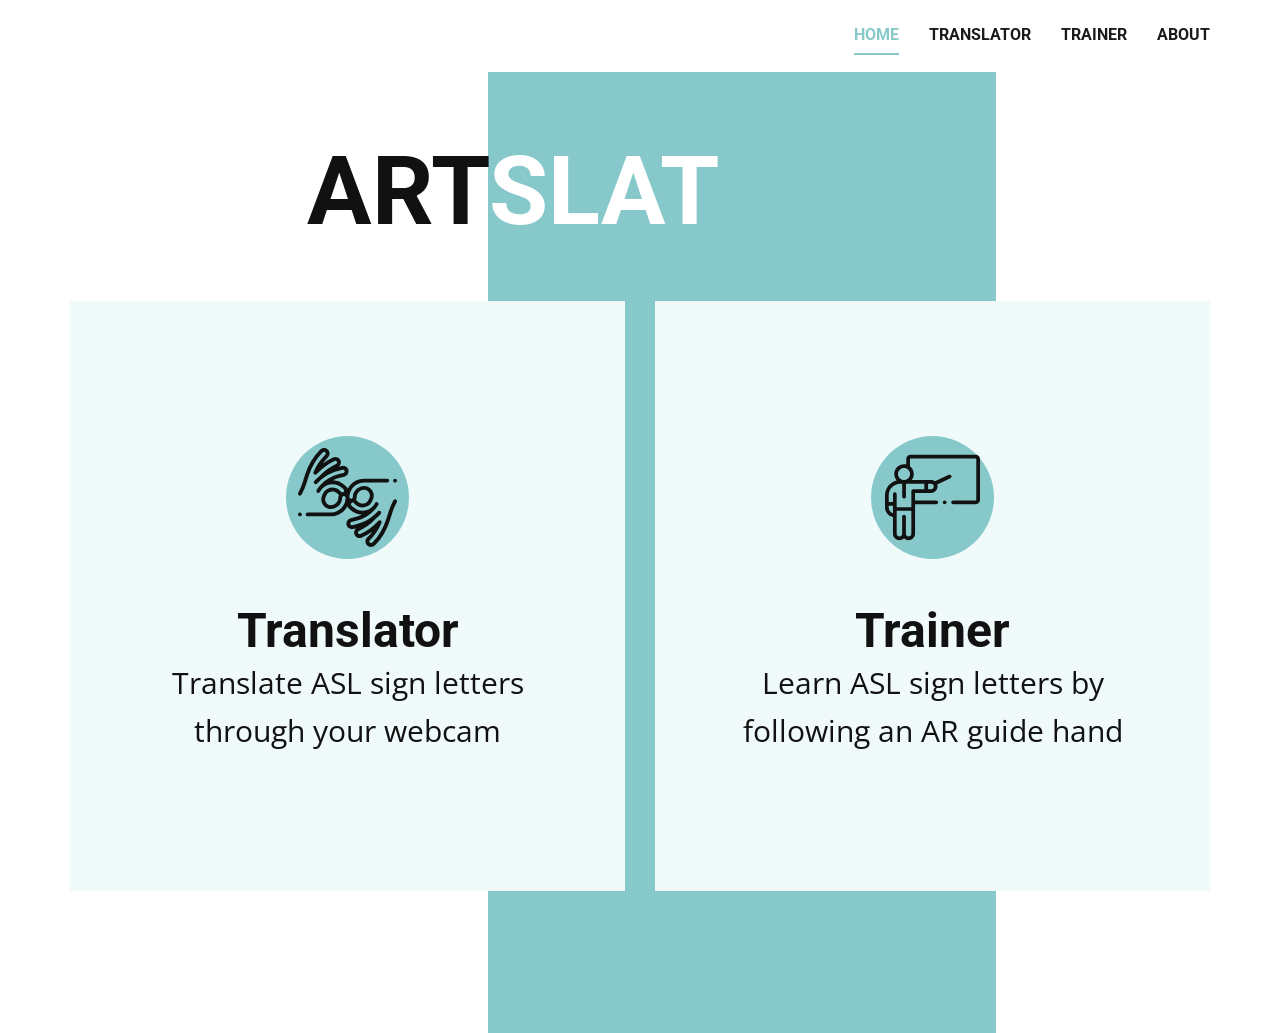
<file: JS_Soln/website_html/index.html>
<!DOCTYPE html>
<html style="font-size: 16px;">
  <head>
    <meta name="viewport" content="width=device-width, initial-scale=1.0">
    <meta charset="utf-8">
    <meta name="keywords" content="ARTSLAT, ARTSLAT">
    <meta name="description" content="">
    <meta name="page_type" content="np-template-header-footer-from-plugin">
    <title>Home</title>
    <link rel="stylesheet" href="nicepage.css" media="screen">
    <link rel="stylesheet" href="index.css" media="screen">
    <script class="u-script" type="text/javascript" src="jquery-1.9.1.min.js" defer=""></script>
    <script class="u-script" type="text/javascript" src="nicepage.js" defer=""></script>
    <link href='https://fonts.googleapis.com/css?family=Raleway' rel='stylesheet'>
    <link id="u-theme-google-font" rel="stylesheet" href="https://fonts.googleapis.com/css?family=Roboto:100,100i,300,300i,400,400i,500,500i,700,700i,900,900i|Open+Sans:300,300i,400,400i,600,600i,700,700i,800,800i">
    <link id="u-page-google-font" rel="stylesheet" href="https://fonts.googleapis.com/css?family=Roboto:100,100i,300,300i,400,400i,500,500i,700,700i,900,900i">
    
    
    
    <script type="application/ld+json">{
		"@context": "http://schema.org",
		"@type": "Organization",
		"name": "",
		"logo": "images/default-logo.png"
}</script>
    <meta name="theme-color" content="#f15048">
    <meta property="og:title" content="Home">
    <meta property="og:type" content="website">
  </head>
  <body class="u-body"><header class="u-clearfix u-header u-header" id="sec-2bc8"><div class="u-clearfix u-sheet u-sheet-1">
        <nav class="u-align-left u-menu u-menu-dropdown u-nav-spacing-25 u-offcanvas u-menu-1">
          <div class="menu-collapse" style="font-size: 1rem; letter-spacing: 0px; font-weight: 700; text-transform: uppercase;">
            <a class="u-button-style u-custom-active-border-color u-custom-border u-custom-border-color u-custom-borders u-custom-color u-custom-hover-border-color u-custom-padding-bottom u-custom-text-active-color u-custom-text-color u-custom-text-hover-color u-custom-top-bottom-menu-spacing u-nav-link" href="#" style="padding: 0px; font-size: calc(1em + 0.5px);">
              <svg class="u-svg-link" preserveAspectRatio="xMidYMin slice" viewBox="0 0 302 302" style="undefined1"><use xlink:href="#svg-7b92"></use></svg>
              <svg xmlns="http://www.w3.org/2000/svg" xmlns:xlink="http://www.w3.org/1999/xlink" version="1.1" id="svg-7b92" x="0px" y="0px" viewBox="0 0 302 302" style="enable-background:new 0 0 302 302;" xml:space="preserve" class="u-svg-content"><g><rect y="36" width="302" height="30"></rect><rect y="236" width="302" height="30"></rect><rect y="136" width="302" height="30"></rect>
</g><g></g><g></g><g></g><g></g><g></g><g></g><g></g><g></g><g></g><g></g><g></g><g></g><g></g><g></g><g></g></svg>
            </a>
          </div>
          <div class="u-custom-menu u-nav-container">
            <ul class="u-custom-font u-heading-font u-nav u-spacing-30 u-unstyled u-nav-1"><li class="u-nav-item"><a class="u-border-2 u-border-active-palette-5-base u-border-hover-palette-5-base u-border-no-left u-border-no-right u-border-no-top u-button-style u-nav-link u-text-active-palette-5-base u-text-grey-90 u-text-hover-grey-90" href="index.html" style="padding: 10px 0px;">Home</a>
</li><li class="u-nav-item"><a class="u-border-2 u-border-active-palette-5-base u-border-hover-palette-5-base u-border-no-left u-border-no-right u-border-no-top u-button-style u-nav-link u-text-active-palette-5-base u-text-grey-90 u-text-hover-grey-90" href="translator.html" style="padding: 10px 0px;">Translator</a>
</li><li class="u-nav-item"><a class="u-border-2 u-border-active-palette-5-base u-border-hover-palette-5-base u-border-no-left u-border-no-right u-border-no-top u-button-style u-nav-link u-text-active-palette-5-base u-text-grey-90 u-text-hover-grey-90" href="trainer.html" style="padding: 10px 0px;">Trainer</a>
</li><li class="u-nav-item"><a class="u-border-2 u-border-active-palette-5-base u-border-hover-palette-5-base u-border-no-left u-border-no-right u-border-no-top u-button-style u-nav-link u-text-active-palette-5-base u-text-grey-90 u-text-hover-grey-90" href="About.html" style="padding: 10px 0px;">About</a>
</li></ul>
          </div>
          <div class="u-custom-menu u-nav-container-collapse">
            <div class="u-align-center u-black u-container-style u-inner-container-layout u-opacity u-opacity-95 u-sidenav">
              <div class="u-sidenav-overflow">
                <div class="u-menu-close"></div>
                <ul class="u-align-center u-nav u-popupmenu-items u-unstyled u-nav-2"><li class="u-nav-item"><a class="u-button-style u-nav-link" href="index.html" style="padding: 8px 0px;">Home</a>
</li><li class="u-nav-item"><a class="u-button-style u-nav-link" href="translator.html" style="padding: 8px 0px;">Translator</a>
</li><li class="u-nav-item"><a class="u-button-style u-nav-link" href="trainer.html" style="padding: 8px 0px;">Trainer</a>
</li><li class="u-nav-item"><a class="u-button-style u-nav-link" href="About.html" style="padding: 8px 0px;">About</a>
</li></ul>
              </div>
            </div>
            <div class="u-black u-menu-overlay u-opacity u-opacity-70"></div>
          </div>
        </nav>
        <a href="#" class="u-image u-logo u-image-1" src="">
          <img src="images/default-logo.png" class="u-logo-image u-logo-image-1">
        </a>
      </div></header> 
    <section class="u-border-no-bottom u-border-no-left u-border-no-right u-border-no-top u-clearfix u-white u-section-1" id="sec-a5e9">
      <div class="u-clearfix u-sheet u-sheet-1">
        <div class="u-align-left u-container-style u-expanded-height-lg u-expanded-height-xl u-group u-hidden-lg u-hidden-md u-hidden-sm u-hidden-xs u-palette-5-base u-shape-rectangle u-group-1">
          <div class="u-container-layout u-container-layout-1"></div>
        </div>
        <h1 class="u-text u-text-default u-text-1">
          <a class="u-active-none u-border-none u-btn u-button-link u-button-style u-hidden-lg u-hidden-md u-hidden-sm u-hidden-xs u-hover-none u-none u-text-body-color u-btn-1" href="index.html">ART<span class="u-text-white">SLAT</span>
          </a>
        </h1>
        <h1 class="u-custom-font u-font-roboto u-hidden-xl u-text u-text-default u-text-2">ARTSLAT</h1>
<!--          <p class="u-custom-font u-font-raleway u-text u-bryan">a real time sign language translator</p>-->
        <div class="u-clearfix u-gutter-30 u-layout-wrap u-layout-wrap-1">
          <div class="u-gutter-0 u-layout">
            <div class="u-layout-row">
              <div class="u-size-60">
                <div class="u-layout-row">
                  <div class="u-align-center u-container-style u-layout-cell u-palette-5-light-3 u-right-cell u-size-30 u-layout-cell-1" data-href="translator.html">
                    <div class="u-container-layout u-container-layout-2"><span class="u-icon u-icon-circle u-palette-5-base u-spacing-12 u-icon-1"><svg class="u-svg-link" preserveAspectRatio="xMidYMin slice" viewBox="0 0 512.00021 512" style=""><use xlink:href="#svg-c74e"></use></svg><svg class="u-svg-content" viewBox="0 0 512.00021 512" id="svg-c74e"><path d="m10 333.304688c-2.628906 0-5.210938 1.058593-7.070312 2.917968-1.859376 1.867188-2.92578175 4.4375-2.92578175 7.066406 0 2.640626 1.06640575 5.21875 2.92578175 7.078126 1.863281 1.859374 4.441406 2.917968 7.070312 2.917968s5.207031-1.058594 7.0625-2.917968c1.859375-1.871094 2.929688-4.4375 2.929688-7.078126 0-2.617187-1.066407-5.199218-2.929688-7.066406-1.855469-1.859375-4.433594-2.917968-7.0625-2.917968zm0 0"></path><path d="m501.996094 178.496094c2.636718 0 5.207031-1.066406 7.074218-2.925782 1.859376-1.871093 2.929688-4.441406 2.929688-7.078124 0-2.628907-1.070312-5.207032-2.929688-7.058594-1.867187-1.867188-4.4375-2.925782-7.074218-2.925782-2.632813 0-5.210938 1.058594-7.070313 2.925782-1.859375 1.851562-2.917969 4.429687-2.917969 7.058594 0 2.636718 1.058594 5.21875 2.917969 7.078124 1.859375 1.859376 4.4375 2.925782 7.070313 2.925782zm0 0"></path><path d="m506.507812 266.53125c-4.925781-2.492188-10.941406-.515625-13.429687 4.414062l-4.675781 9.25c-7.414063 14.667969-13.722656 30.039063-18.753906 45.683594l-14.875 46.289063c-13.867188 43.160156-37.390626 82.578125-68.023438 113.992187-.9375.957032-1.878906 1.914063-2.828125 2.859375-1.800781 1.800781-4.316406 2.785157-6.828125 2.777344-2.308594-.03125-4.414062-.925781-5.929688-2.519531-3.191406-3.363282-3.109374-8.757813.179688-12.027344 25.9375-25.800781 46.296875-55.976562 60.507812-89.6875 2.144532-5.089844-.238281-10.949219-5.328124-13.09375-4.300782-1.8125-9.144532-.378906-11.839844 3.175781-26.207032 28.355469-57.21875 51.035157-92.199219 67.40625-4.300781 2.015625-9.433594.152344-11.445313-4.144531-.976562-2.082031-1.082031-4.421875-.296874-6.582031.78125-2.164063 2.363281-3.890625 4.445312-4.867188 32.90625-15.402343 62.089844-36.734375 86.757812-63.398437 9.195313-7.683594 17.839844-16.117188 25.851563-25.261719 3.636719-4.152344 3.21875-10.46875-.933594-14.105469-4.152343-3.640625-10.46875-3.222656-14.105469.933594-28.535156 32.574219-65.824218 55.332031-107.84375 65.808594l-23.832031 5.941406c-2.226562.554688-4.542969.210938-6.511719-.972656-1.972656-1.1875-3.363281-3.066406-3.921874-5.300782-1.148438-4.605468 1.667968-9.285156 6.269531-10.433593l23.828125-5.941407c37.414062-9.328124 70.742187-29.253906 96.621094-57.71875 7.34375-7.0625 13.589843-15.417968 18.382812-24.871093 2.5-4.921875.53125-10.9375-4.390625-13.433594-4.925781-2.496094-10.941406-.53125-13.4375 4.390625-3.09375 6.097656-6.953125 11.613281-11.429687 16.464844-.621094.441406-1.203126.953125-1.726563 1.550781-.582031.664063-1.171875 1.316406-1.761719 1.972656-13.136718 12.386719-30.65625 19.539063-49.441406 19.539063-.023438 0-.042969 0-.0625 0-18.402344-.019532-36.1875-7.210938-50.082031-20.257813l-6.890625-6.46875c-3.566406-3.351562-3.988282-8.921875-.933594-12.414062 1.582031-1.808594 3.769531-2.871094 6.15625-2.988281 2.402344-.125 4.667969.722656 6.410156 2.359374l7.957032 7.46875c17.425781 16.363282 42.792968 19.480469 64.621093 7.9375 8.851563-4.683593 16.007813-12.039062 20.691407-21.273437l4.941406-9.75c5.164062-10.183594 6.679687-21.933594 4.265625-33.09375l-.1875-.863281c-4.929688-22.777344-25.425781-39.3125-48.730469-39.3125-31.929688 0-58.050781 25.976562-58.230469 57.902344-.027343 4.898437-4.011719 9.050781-8.703125 9.066406-.011718 0-.019531 0-.03125 0-2.328125 0-4.519531-.902344-6.167968-2.546875-1.660157-1.648438-2.570313-3.847657-2.570313-6.1875 0-41.746094 33.960937-75.707031 75.703125-75.707031h120.089844c5.519531 0 9.996094-4.472657 9.996094-9.996094 0-5.519532-4.476563-9.996094-9.996094-9.996094h-120.085938c-37.027344 0-69.210937 21.140625-85.113281 51.988281-1.546875-4.101562-4.023437-7.9375-7.457031-11.164062l-6.890625-6.46875c-16.953125-15.921875-38.570313-24.9375-61.125-25.609375 11.070312-5.453125 22.765625-9.746094 34.945312-12.785156l23.828125-5.941407c15.300782-3.816406 24.648438-19.367187 20.832032-34.671875-1.847657-7.410156-6.472657-13.660156-13.015626-17.59375-6.550781-3.9375-14.242187-5.085937-21.652343-3.238281l-14.84375 3.703125c3.980469-3.230469 7.027343-7.492188 8.820312-12.441406 2.601563-7.179688 2.25-14.949219-.984375-21.867188-6.6875-14.28125-23.75-20.46875-38.027344-13.78125-18.875 8.832032-36.664062 19.390625-53.257812 31.574219 8.097656-11.140625 17.089844-21.660156 26.96875-31.488281 10.929688-10.867188 11.1875-28.796875.578125-39.96875-5.257813-5.535156-12.417969-8.640625-20.160156-8.746094-7.878907-.078125-15.628907 3.039062-21.222657 8.625-1.011718 1.007812-2.011718 2.023438-3.011718 3.046875-32.78125 33.621094-57.933594 75.75-72.746094 121.835937l-14.875 46.285157c-4.710938 14.65625-10.617188 29.050781-17.5625 42.789062l-4.671875 9.25c-2.492187 4.925781-.515625 10.9375 4.410156 13.429688 1.445313.730469 2.984375 1.074219 4.5 1.074219 3.652344 0 7.171875-2.003907 8.929688-5.488282l4.675781-9.25c7.414062-14.667968 13.722656-30.039062 18.753906-45.6875l14.875-46.285156c13.867188-43.160156 37.390625-82.574219 68.019532-113.988281.9375-.960938 1.882812-1.917969 2.832031-2.867188 1.800781-1.796875 4.316406-2.808593 6.828125-2.773437 2.308594.03125 4.414062.925781 5.929687 2.519531 3.191407 3.363281 3.109375 8.757813-.179687 12.027344-25.9375 25.796875-46.296875 55.972656-60.507813 89.6875-2.148437 5.085937.238281 10.949219 5.328125 13.09375 4.296875 1.8125 9.144532.378906 11.839844-3.179688 26.207031-28.355469 57.222656-51.035156 92.199219-67.40625 4.296875-2.011719 9.433593-.148437 11.445312 4.148438.972657 2.082031 1.078125 4.421875.296875 6.582031-.785156 2.160156-2.363281 3.890625-4.445312 4.863281-32.910156 15.402344-62.09375 36.734375-86.761719 63.402344-9.195313 7.6875-17.839844 16.117187-25.847656 25.257813-3.636719 4.15625-3.21875 10.46875.933593 14.105468 4.152344 3.640625 10.46875 3.21875 14.105469-.933594 28.53125-32.574218 65.824219-55.332031 107.84375-65.808593l23.828125-5.941407c2.230469-.554687 4.546875-.210937 6.515625.972657 1.972657 1.183593 3.363281 3.066406 3.921875 5.296875 1.144532 4.609375-1.667968 9.289062-6.269531 10.4375l-23.832031 5.941406c-37.40625 9.328125-70.734375 29.25-96.613282 57.710938-7.34375 7.066406-13.59375 15.425781-18.386718 24.878906-2.5 4.921875-.53125 10.9375 4.390625 13.4375 4.925781 2.496094 10.9375.527344 13.4375-4.394532 3.089843-6.09375 6.945312-11.605468 11.417969-16.453124.625-.441407 1.210937-.960938 1.738281-1.5625.582031-.664063 1.171875-1.320313 1.761719-1.972657 13.136718-12.386719 30.65625-19.535156 49.445312-19.535156h.0625c18.398438.011719 36.183594 7.207031 50.078125 20.25l6.890625 6.472656c3.570312 3.351563 3.988281 8.921875.9375 12.414063-1.585938 1.808594-3.769531 2.871094-6.160156 2.988281-2.382813.117187-4.667969-.71875-6.410156-2.359375l-7.957032-7.46875c-17.425781-16.363281-42.792968-19.480469-64.621094-7.9375-8.851562 4.683594-16.007812 12.039062-20.691406 21.273438l-4.941406 9.746093c-5.164062 10.183594-6.679688 21.9375-4.265625 33.101563l.1875.859375c4.933594 22.777343 25.425781 39.308593 48.730469 39.308593 31.929687 0 58.050781-25.972656 58.230468-57.902343.027344-4.894531 4.015626-9.046875 8.703126-9.066407h.03125c2.328124 0 4.519531.90625 6.167968 2.546876 1.660156 1.652343 2.570313 3.851562 2.570313 6.191406 0 41.742187-33.960938 75.703125-75.703125 75.703125h-120.296875c-5.519531 0-9.996094 4.476562-9.996094 9.996093 0 5.519532 4.476563 9.996094 9.996094 9.996094h120.292969c37.027343 0 69.210937-21.140625 85.113281-51.984375 1.546875 4.097657 4.023437 7.9375 7.457031 11.164063l6.890625 6.46875c16.953125 15.917968 38.570313 24.9375 61.125 25.605468-11.070313 5.453126-22.765625 9.75-34.945313 12.785157l-23.828124 5.941406c-15.300782 3.816406-24.644532 19.367187-20.832032 34.671875 1.847656 7.414062 6.472656 13.660156 13.019532 17.597656 4.503906 2.707032 9.550781 4.097656 14.675781 4.097656 2.324219 0 4.664062-.285156 6.976562-.863281l14.84375-3.703125c-3.984375 3.234375-7.027343 7.496094-8.820312 12.441406-2.605469 7.183594-2.253907 14.949219.984375 21.871094 4.855468 10.375 15.183594 16.472656 25.949218 16.472656 4.054688 0 8.167969-.867187 12.078126-2.695312 18.871093-8.832031 36.660156-19.386719 53.257812-31.574219-8.101562 11.140625-17.09375 21.664063-26.972656 31.488281-10.925782 10.867188-11.183594 28.796876-.578125 39.96875 5.257812 5.535157 12.417969 8.640626 20.160156 8.746094h.382813c7.761718 0 15.335937-3.128906 20.839843-8.621094 1.011719-1.011718 2.015625-2.027343 3.011719-3.050781 32.78125-33.617187 57.9375-75.746093 72.746094-121.832031l14.875-46.289062c4.710937-14.652344 10.617187-29.046876 17.5625-42.785157l4.671875-9.25c2.492187-4.921875.515625-10.933593-4.410157-13.425781zm-203.023437-12.550781c.117187-20.964844 17.269531-38.023438 38.238281-38.023438 13.960938 0 26.238282 9.90625 29.191406 23.550781l.1875.859376c1.445313 6.6875.539063 13.726562-2.554687 19.828124l-4.941406 9.746094c-2.808594 5.53125-7.027344 9.902344-12.210938 12.640625-14.160156 7.492188-30.484375 5.59375-41.585937-4.835937l-7.957032-7.46875c-.722656-.675782-1.46875-1.3125-2.242187-1.90625 2.4375-4.242188 3.847656-9.160156 3.875-14.390625zm-94.972656 3.832031c-.117188 20.964844-17.269531 38.023438-38.238281 38.023438-13.960938 0-26.238282-9.90625-29.191407-23.550782l-.1875-.859375c-1.445312-6.6875-.539062-13.726562 2.558594-19.828125l4.941406-9.746094c2.804688-5.53125 7.023438-9.902343 12.207031-12.640624 5.753907-3.046876 11.867188-4.539063 17.84375-4.539063 8.726563 0 17.15625 3.183594 23.746094 9.375l7.953125 7.46875c.722657.675781 1.472657 1.3125 2.242188 1.90625-2.433594 4.242187-3.84375 9.160156-3.875 14.390625zm0 0"></path></svg></span>
                      <h3 class="u-custom-font u-font-roboto u-text u-text-default u-text-3">Translator</h3>
                      <p class="u-text u-text-4">Translate ASL sign letters through your webcam</p>
                    </div>
                  </div>
                  <div class="u-container-style u-layout-cell u-palette-5-light-3 u-right-cell u-size-30 u-layout-cell-2" data-href="trainer.html">
                    <div class="u-container-layout u-container-layout-3"><span class="u-icon u-icon-circle u-palette-5-base u-spacing-14 u-icon-2"><svg class="u-svg-link" preserveAspectRatio="xMidYMin slice" viewBox="0 0 512 512" style=""><use xlink:href="#svg-aaf5"></use></svg><svg class="u-svg-content" viewBox="0 0 512 512" id="svg-aaf5"><g><circle cx="321.636" cy="281.978" r="10"></circle><path d="m489.147 25.962h-351.777c-12.602 0-22.854 10.252-22.854 22.853v29.444c-3.86-.905-7.877-1.399-12.009-1.399-29.013 0-52.617 23.604-52.617 52.617 0 13.375 5.025 25.594 13.275 34.887-36.19 8.724-63.165 41.353-63.165 80.183v64.629c0 25.765 18.501 47.29 42.917 51.986v90.071c0 19.191 15.613 34.804 34.805 34.804 9.69 0 18.468-3.98 24.785-10.393 6.317 6.412 15.094 10.393 24.785 10.393 19.191 0 34.805-15.613 34.805-34.804v-159.236h114.419c5.534 0 10.02-4.486 10.02-10.02s-4.486-10.02-10.02-10.02h-114.42v-40.298h86.247c19.191 0 34.804-15.614 34.804-34.805 0-4.014-.691-7.868-1.947-11.459l71.522-33.44c5.013-2.343 7.177-8.307 4.833-13.32-2.344-5.014-8.308-7.178-13.32-4.833l-75.137 35.131c-5.799-4.321-12.982-6.883-20.754-6.883h-104.56c7.092-8.967 11.341-20.28 11.341-32.574 0-16.959-8.073-32.06-20.568-41.689v-38.972c0-1.552 1.263-2.814 2.815-2.814h351.777c1.552 0 2.814 1.262 2.814 2.814v220.329c0 1.552-1.262 2.814-2.814 2.814h-122.39c-5.534 0-10.02 4.486-10.02 10.02s4.486 10.02 10.02 10.02h122.39c12.601 0 22.853-10.252 22.853-22.853v-220.33c-.002-12.601-10.254-22.853-22.855-22.853zm-446.23 314.547c-13.255-4.249-22.878-16.685-22.878-31.332v-8.312h22.878zm99.14 110.725c0 8.141-6.624 14.765-14.766 14.765-8.141 0-14.765-6.624-14.765-14.765v-91.62c0-5.534-4.486-10.02-10.02-10.02s-10.02 4.486-10.02 10.02v91.62c0 8.141-6.624 14.765-14.766 14.765-8.141 0-14.765-6.624-14.765-14.765v-123.191h79.101v123.191zm89.943-269.144h16.343c8.141 0 14.765 6.624 14.765 14.765 0 8.142-6.624 14.766-14.765 14.766h-16.343zm-20.04 0v29.531h-59.882c-5.46 0-10.021 4.557-10.021 10.023v86.36h-79.101v-69.836c0-5.534-4.486-10.02-10.02-10.02s-10.02 4.486-10.02 10.02v42.659h-22.877v-36.278c0-34.437 28.017-62.454 62.453-62.454h10.314v69.905c0 5.523 4.477 10 10 10s10-4.477 10-10v-69.907zm-76.875-52.613c0 17.963-14.615 32.578-32.578 32.578-17.964 0-32.578-14.614-32.578-32.578s14.615-32.578 32.578-32.578 32.578 14.614 32.578 32.578z"></path>
</g></svg></span>
                      <h3 class="u-custom-font u-font-roboto u-text u-text-default u-text-5">Trainer</h3>
                      <p class="u-align-center u-text u-text-6">Learn ASL sign letters by following an AR guide hand</p>
                    </div>
                  </div>
                </div>
              </div>
            </div>
          </div>
        </div>
      </div>
    </section>
  </body>
</html>
</file>
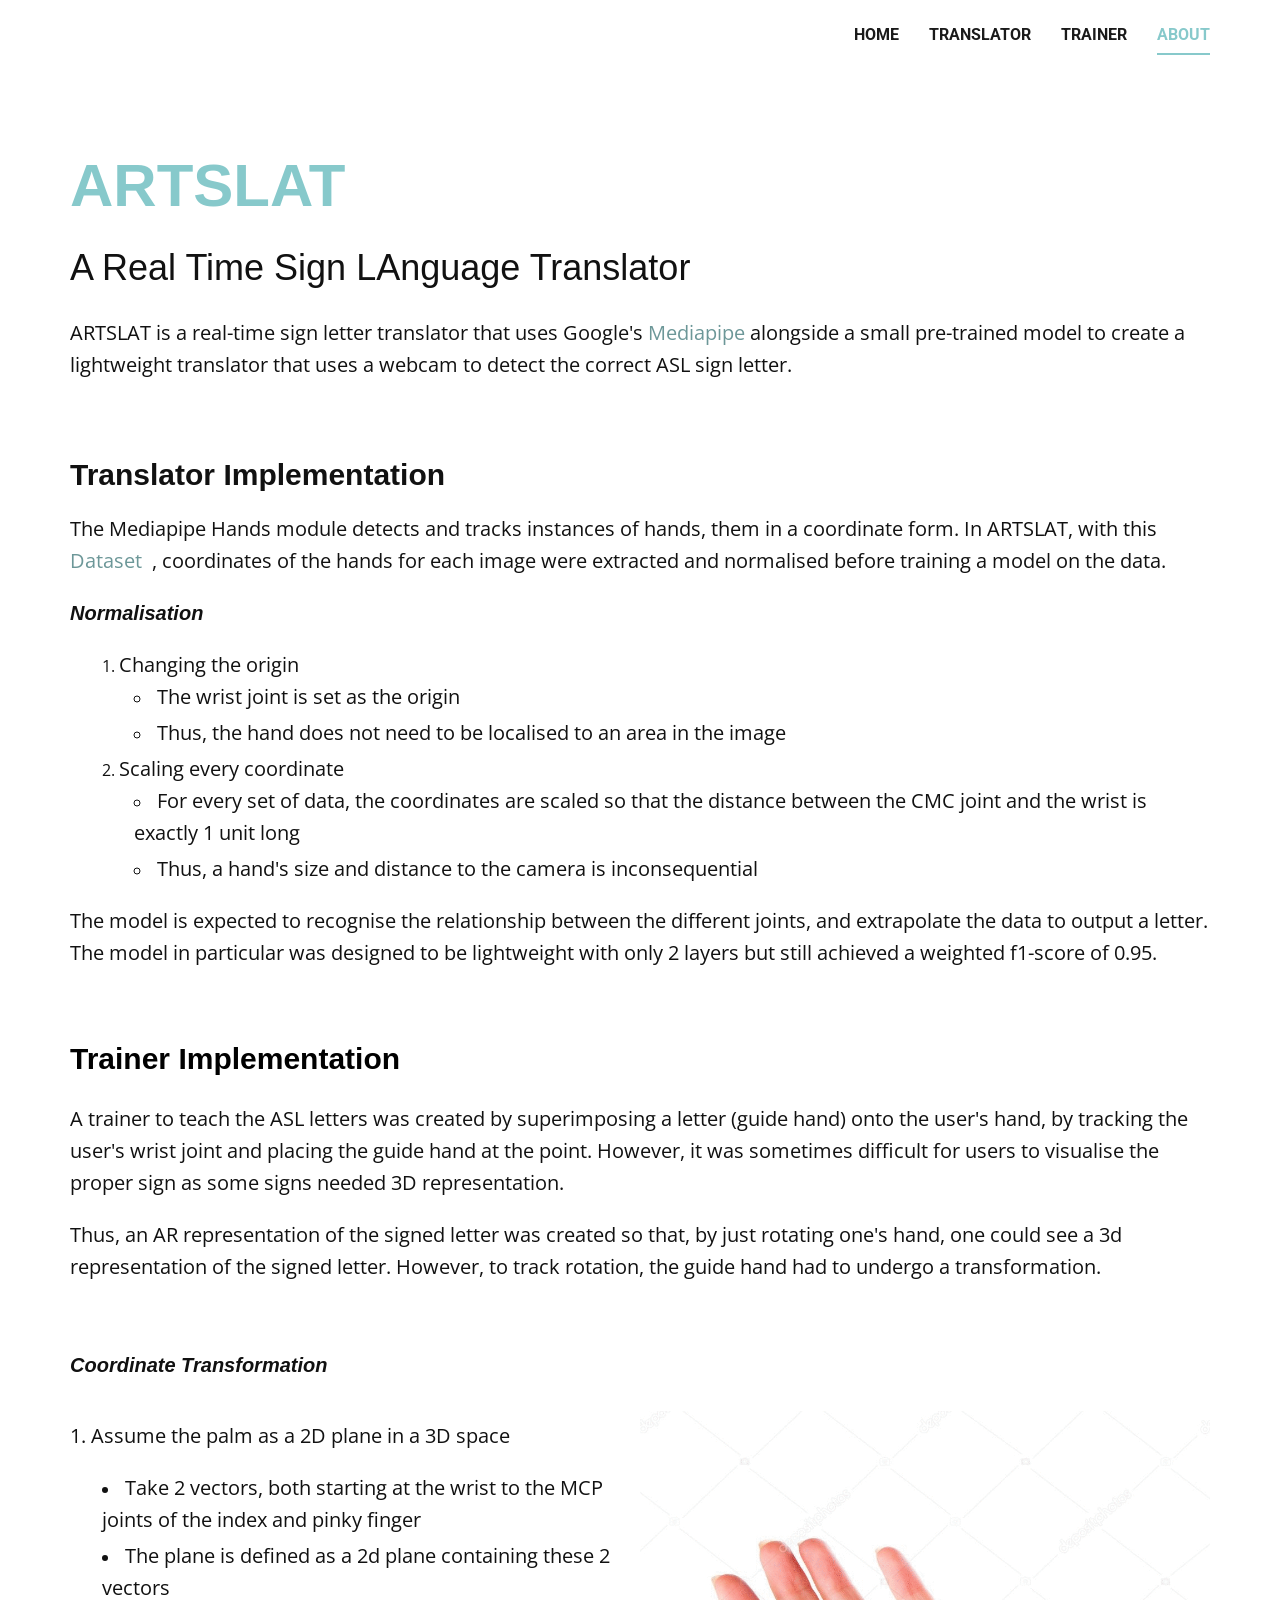
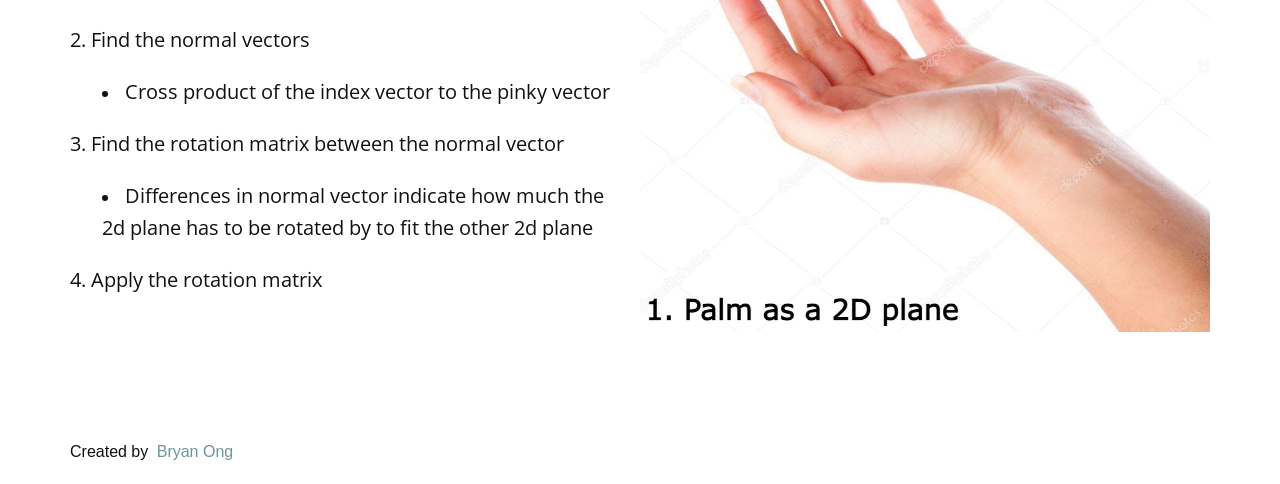
<file: JS_Soln/website_html/About.html>
<!DOCTYPE html>
<html style="font-size: 16px;">
  <head>
    <meta name="viewport" content="width=device-width, initial-scale=1.0">
    <meta charset="utf-8">
    <meta name="keywords" content="ARTSLAT">
    <meta name="description" content="">
    <meta name="page_type" content="np-template-header-footer-from-plugin">
    <title>About</title>
    <link rel="stylesheet" href="nicepage.css" media="screen">
    <link rel="stylesheet" href="About.css" media="screen">
    <script class="u-script" type="text/javascript" src="jquery-1.9.1.min.js" defer=""></script>
    <script class="u-script" type="text/javascript" src="nicepage.js" defer=""></script>
    <link id="u-theme-google-font" rel="stylesheet" href="https://fonts.googleapis.com/css?family=Roboto:100,100i,300,300i,400,400i,500,500i,700,700i,900,900i|Open+Sans:300,300i,400,400i,600,600i,700,700i,800,800i">
    
    
    
    
    <script type="application/ld+json">{
		"@context": "http://schema.org",
		"@type": "Organization",
		"name": "",
		"logo": "images/default-logo.png"
}</script>
    <meta name="theme-color" content="#f15048">
    <meta property="og:title" content="About">
    <meta property="og:type" content="website">
  </head>
  <body class="u-body"><header class="u-clearfix u-header u-header" id="sec-2bc8"><div class="u-clearfix u-sheet u-sheet-1">
        <nav class="u-align-left u-menu u-menu-dropdown u-nav-spacing-25 u-offcanvas u-menu-1">
          <div class="menu-collapse" style="font-size: 1rem; letter-spacing: 0px; font-weight: 700; text-transform: uppercase;">
            <a class="u-button-style u-custom-active-border-color u-custom-border u-custom-border-color u-custom-borders u-custom-color u-custom-hover-border-color u-custom-padding-bottom u-custom-text-active-color u-custom-text-color u-custom-text-hover-color u-custom-top-bottom-menu-spacing u-nav-link" href="#" style="padding: 0px; font-size: calc(1em + 0.5px);">
              <svg class="u-svg-link" preserveAspectRatio="xMidYMin slice" viewBox="0 0 302 302" style="undefined"><use xlink:href="#svg-7b92"></use></svg>
              <svg xmlns="http://www.w3.org/2000/svg" xmlns:xlink="http://www.w3.org/1999/xlink" version="1.1" id="svg-7b92" x="0px" y="0px" viewBox="0 0 302 302" style="enable-background:new 0 0 302 302;" xml:space="preserve" class="u-svg-content"><g><rect y="36" width="302" height="30"></rect><rect y="236" width="302" height="30"></rect><rect y="136" width="302" height="30"></rect>
</g><g></g><g></g><g></g><g></g><g></g><g></g><g></g><g></g><g></g><g></g><g></g><g></g><g></g><g></g><g></g></svg>
            </a>
          </div>
          <div class="u-custom-menu u-nav-container">
            <ul class="u-custom-font u-heading-font u-nav u-spacing-30 u-unstyled u-nav-1"><li class="u-nav-item"><a class="u-border-2 u-border-active-palette-5-base u-border-hover-palette-5-base u-border-no-left u-border-no-right u-border-no-top u-button-style u-nav-link u-text-active-palette-5-base u-text-grey-90 u-text-hover-grey-90" href="index.html" style="padding: 10px 0px;">Home</a>
</li><li class="u-nav-item"><a class="u-border-2 u-border-active-palette-5-base u-border-hover-palette-5-base u-border-no-left u-border-no-right u-border-no-top u-button-style u-nav-link u-text-active-palette-5-base u-text-grey-90 u-text-hover-grey-90" href="translator.html" style="padding: 10px 0px;">Translator</a>
</li><li class="u-nav-item"><a class="u-border-2 u-border-active-palette-5-base u-border-hover-palette-5-base u-border-no-left u-border-no-right u-border-no-top u-button-style u-nav-link u-text-active-palette-5-base u-text-grey-90 u-text-hover-grey-90" href="trainer.html" style="padding: 10px 0px;">Trainer</a>
</li><li class="u-nav-item"><a class="u-border-2 u-border-active-palette-5-base u-border-hover-palette-5-base u-border-no-left u-border-no-right u-border-no-top u-button-style u-nav-link u-text-active-palette-5-base u-text-grey-90 u-text-hover-grey-90" href="About.html" style="padding: 10px 0px;">About</a>
</li></ul>
          </div>
          <div class="u-custom-menu u-nav-container-collapse">
            <div class="u-align-center u-black u-container-style u-inner-container-layout u-opacity u-opacity-95 u-sidenav">
              <div class="u-sidenav-overflow">
                <div class="u-menu-close"></div>
                <ul class="u-align-center u-nav u-popupmenu-items u-unstyled u-nav-2"><li class="u-nav-item"><a class="u-button-style u-nav-link" href="index.html" style="padding: 8px 0px;">Home</a>
</li><li class="u-nav-item"><a class="u-button-style u-nav-link" href="translator.html" style="padding: 8px 0px;">Translator</a>
</li><li class="u-nav-item"><a class="u-button-style u-nav-link" href="trainer.html" style="padding: 8px 0px;">Trainer</a>
</li><li class="u-nav-item"><a class="u-button-style u-nav-link" href="About.html" style="padding: 8px 0px;">About</a>
</li></ul>
              </div>
            </div>
            <div class="u-black u-menu-overlay u-opacity u-opacity-70"></div>
          </div>
        </nav>
        <a href="#" class="u-image u-logo u-image-1" src="">
          <img src="images/default-logo.png" class="u-logo-image u-logo-image-1">
        </a>
      </div></header> 
    <section class="u-align-left u-clearfix u-section-1" id="sec-63a8">
      <div class="u-clearfix u-sheet u-sheet-1">
        <div class="fr-view u-clearfix u-rich-text u-text u-text-1">
          <h1>
            <a href="https://github.com/AI3SW/ARTSLAT"></a>
            <a href="https://github.com/AI3SW/ARTSLAT">
              <span style="font-weight: 700;">
                <span class="u-custom-font u-font-raleway" style="font-size: 3.75rem;">
                  <span class="u-text-palette-5-base">ARTSLAT</span>
                </span>
              </span>
            </a>
          </h1>
          <p>
            <a href="https://github.com/AI3SW/ARTSLAT">
              <span class="u-custom-font u-font-raleway" style="font-size: 2.25rem;">A Real Time Sign LAnguage Translator</span>
            </a>
          </p>
          <p>
            <span style="font-size: 1.25rem;">ARTSLAT is a real-time sign letter translator that uses Google's <a class="u-active-none u-border-none u-btn u-button-style u-hover-none u-none u-text-palette-1-base u-btn-1" href="https://www.mediapipe.dev/">
                <span class="u-text-palette-5-dark-1">Mediapipe</span>
              </a>&nbsp;alongside a small pre-trained model to create a lightweight translator that uses a webcam to detect the correct ASL sign letter.
            </span>
          </p>
          <h3>
            <br>
          </h3>
          <h3>
            <span class="u-custom-font u-font-raleway" style="font-weight: 600;">Translator Implementation</span>
            <span style="font-weight: 600;">
              <br>
            </span>
          </h3>
          <p>
            <span style="font-size: 1.25rem;">The Mediapipe Hands module detects and tracks instances of hands, them in a coordinate form. In ARTSLAT, with this<a href="https://www.kaggle.com/grassknoted/asl-alphabet" class="u-active-none u-border-none u-btn u-button-style u-hover-none u-none u-text-palette-1-base u-btn-2"></a>
              <a class="u-active-none u-border-none u-btn u-button-style u-hover-none u-none u-text-palette-1-base u-btn-3" href="https://www.kaggle.com/grassknoted/asl-alphabet"></a>
              <a class="u-active-none u-border-none u-btn u-button-style u-hover-none u-none u-text-palette-1-base u-btn-4" href="https://www.kaggle.com/grassknoted/asl-alphabet">
                <span class="u-text-palette-5-dark-1">Dataset</span>
              </a>
              <a class="u-active-none u-border-none u-btn u-button-style u-hover-none u-none u-text-palette-1-base u-btn-5" href="https://www.kaggle.com/grassknoted/asl-alphabet"></a>
              <a class="u-active-none u-border-none u-btn u-button-style u-hover-none u-none u-text-palette-1-base u-btn-6" href="https://www.kaggle.com/grassknoted/asl-alphabet"></a>, coordinates of the hands for each image were extracted and normalised before training a model on the data.
            </span>
          </p>
          <p>
            <span style="font-size: 1.25rem;">
              <span style="font-weight: 600;">
                <span class="u-custom-font u-font-raleway" style="font-style: italic;">Normalisation</span>
              </span>
            </span>
          </p>
          <ol style="box-sizing: border-box; margin-bottom: 16px; margin-top: 0px; padding-left: 2em;">
            <li style="box-sizing: border-box;">
              <span style="font-size: 1.25rem;">Changing the origin</span>
              <ul style="box-sizing: border-box; margin-bottom: 0px; margin-top: 0px; padding-left: 2em;">
                <li style="box-sizing: border-box;">
                  <span style="font-size: 1.25rem;">The wrist joint is set as the origin</span>
                </li>
                <li style="box-sizing: border-box; margin-top: 0.25em;">
                  <span style="font-size: 1.25rem;">Thus, the hand does not need to be localised to an area in the image</span>
                </li>
              </ul>
            </li>
            <li style="box-sizing: border-box; margin-top: 0.25em;">
              <span style="font-size: 1.25rem;">Scaling every coordinate</span>
              <ul style="box-sizing: border-box; margin-bottom: 0px; margin-top: 0px; padding-left: 2em;">
                <li style="box-sizing: border-box;">
                  <span style="font-size: 1.25rem;">For every set of data, the coordinates are scaled so that the distance between the CMC joint and the wrist is exactly 1 unit long</span>
                </li>
                <li style="box-sizing: border-box; margin-top: 0.25em;">
                  <span style="font-size: 1.25rem;">Thus, a hand's size and distance to the camera is inconsequential</span>
                </li>
              </ul>
            </li>
          </ol>
          <p>
            <span style="font-size: 1.25rem;">The model is expected to recognise the relationship between the different joints, and extrapolate the data to output a letter. The model in particular was designed to be lightweight with only 2 layers but still achieved a weighted f1-score of 0.95.</span>
          </p>
          <p>
            <br>
          </p>
          <p>
            <span style="font-size: 1.875rem;">
              <span class="u-custom-font u-font-raleway" style="font-weight: 600;">
                <span class="u-text-black">Trainer Implementation</span>
              </span>
            </span>
          </p>
          <p>
            <span style="font-size: 1.25rem;">A trainer to teach the ASL letters was created by superimposing a letter (guide hand) onto the user's hand, by tracking the user's wrist joint and placing the guide hand at the point. However, it was sometimes difficult for users to visualise the proper sign as some signs needed 3D representation.</span>
          </p>
          <p>
            <span style="font-size: 1.25rem;">Thus, an AR representation of the signed letter was created so that, by just rotating one's hand, one could see a 3d representation of the signed letter. However, to track rotation, the guide hand had to undergo a transformation.</span>
          </p>
          <p>
            <br>
          </p>
          <p>
            <span style="font-size: 1.25rem; font-style: italic;">
              <span class="u-custom-font u-font-raleway" style="font-weight: 700;">Coordinate Transformation</span>
            </span>
          </p>
          <p>
            <img src="images/planenormalword.gif" width="570" align="center" style="width: 570px;" class="fr-dii fr-fic fr-fir">
          </p>
          <p>
            <br>
          </p>
          <p>
            <br>
          </p>
        </div>
        <div class="fr-view u-clearfix u-rich-text u-text u-text-2">
          <p>
            <span style="font-size: 1.25rem;">1. Assume the palm as a 2D plane in a 3D space</span>
          </p>
          <ul style="box-sizing: border-box; margin-bottom: 0px; margin-top: 0px; padding-left: 2em;">
            <li style="box-sizing: border-box; margin-top: 0.25em;">
              <span style="font-size: 1.25rem;">Take 2 vectors, both starting at the wrist to the MCP joints of the index and pinky finger</span>
            </li>
            <li style="box-sizing: border-box; margin-top: 0.25em;">
              <span style="font-size: 1.25rem;">The plane is defined as a 2d plane containing these 2 vectors</span>
            </li>
          </ul>
          <p>
            <span style="font-size: 1.25rem;">2. Find the normal vectors</span>
          </p>
          <ul style="box-sizing: border-box; margin-bottom: 0px; margin-top: 0px; padding-left: 2em;">
            <li style="box-sizing: border-box; margin-top: 0.25em;">
              <span style="font-size: 1.25rem;">Cross product of the index vector to the pinky vector</span>
            </li>
          </ul>
          <p>
            <span style="font-size: 1.25rem;">3. Find the rotation matrix between the normal vector</span>
          </p>
          <ul style="box-sizing: border-box; margin-bottom: 0px; margin-top: 0px; padding-left: 2em;">
            <li style="box-sizing: border-box;">
              <span style="font-size: 1.25rem;">Differences in normal vector indicate how much the 2d plane has to be rotated by to fit the other 2d plane</span>
            </li>
          </ul>
          <p>
            <span style="font-size: 1.25rem;">4. Apply the rotation matrix</span>
          </p>
        </div>
      </div>
    </section>
    <section class="u-clearfix u-section-2" id="sec-5c32">
      <div class="u-clearfix u-sheet u-sheet-1">
        <div class="fr-view u-clearfix u-rich-text u-text u-text-1">
          <p>
            <span class="u-custom-font u-font-raleway" style="font-weight: 300;">Created by&nbsp;</span>
            <span style="font-weight: 300;">
              <a class="u-active-none u-border-none u-btn u-button-style u-hover-none u-none u-text-palette-1-base u-btn-1" href="https://www.linkedin.com/in/bryanongse/">
                <span class="u-text-palette-5-dark-1">
                  <span class="u-custom-font u-font-raleway">Bryan Ong</span>
                </span>
              </a>
            </span>
            <a class="u-active-none u-border-none u-btn u-button-style u-hover-none u-none u-text-palette-1-base u-btn-1" href="https://www.linkedin.com/in/bryanongse/"></a>
          </p>
        </div>
      </div>
    </section>
  </body>
</html>
</file>
